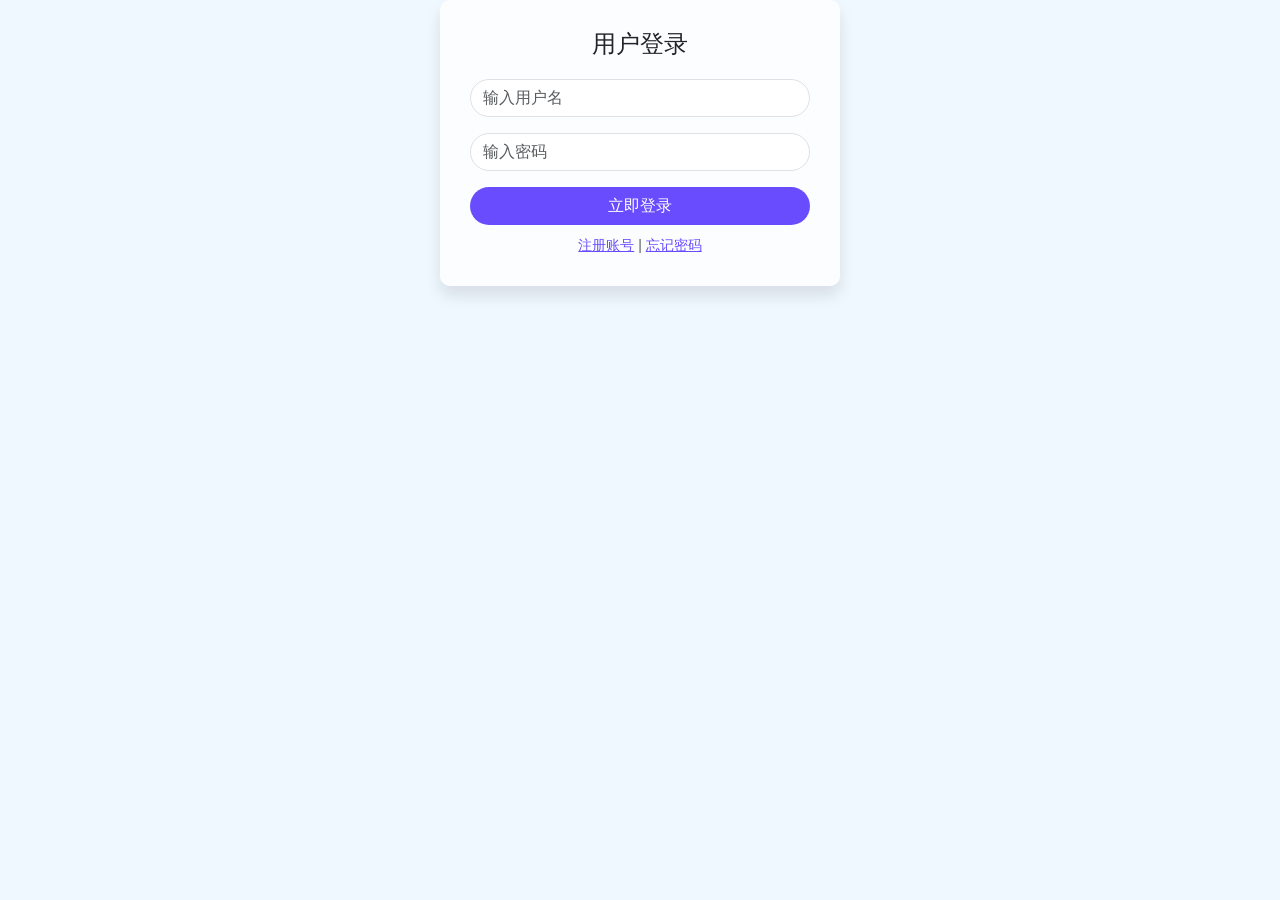
<file: login.html>
<!DOCTYPE html>
<html lang="zh-CN">
<head>
  <meta charset="UTF-8" />
  <meta name="viewport" content="width=device-width, initial-scale=1" />
  <title>用户登录 | 饮食健康管理系统</title>
  <link rel="stylesheet" href="bootstrap-5.3.6-dist/css/bootstrap.min.css">
  <link rel="stylesheet" href="css/style.css">
  <script src="js/login.js"></script>
</head>
<body>
  <div class="container">
    <div class="login-container">
      <h2>用户登录</h2>

      <!-- 登录表单 -->
      <form>
        <div class="mb-3">
          <input type="text" class="form-control" id="loginUsername" placeholder="输入用户名" required>
        </div>
        <div class="mb-3">
          <input type="password" class="form-control" id="loginPassword" placeholder="输入密码" required>
        </div>
        <button type="button" class="btn btn-login" onclick="login()">立即登录</button>
      </form>

      <div class="form-text">
        <a href="register.html">注册账号</a> | <a href="#">忘记密码</a>
      </div>
    </div>
  </div>

  <script src="bootstrap-5.3.6-dist/js/bootstrap.min.js"></script>
  <script>
    function login() {
      const username = document.getElementById('loginUsername').value;
      const password = document.getElementById('loginPassword').value;
  
      let users = JSON.parse(localStorage.getItem('users')) || [];
      const user = users.find(u => u.username === username && u.password === password);
  
      if (user) {
        // 自动识别 admin 账号
        if (user.username === 'admin-ylh') user.isAdmin = true;
        else user.isAdmin = false;
  
        // 设置两个 key，兼容所有页面
        localStorage.setItem('loggedInUser', JSON.stringify(user));
        localStorage.setItem('currentUser', JSON.stringify(user));
  
        alert('登录成功！');
        window.location.href = 'index.html';
      } else {
        alert('用户名或密码错误！');
      }
    }
  </script>

</body>
</html>
</file>
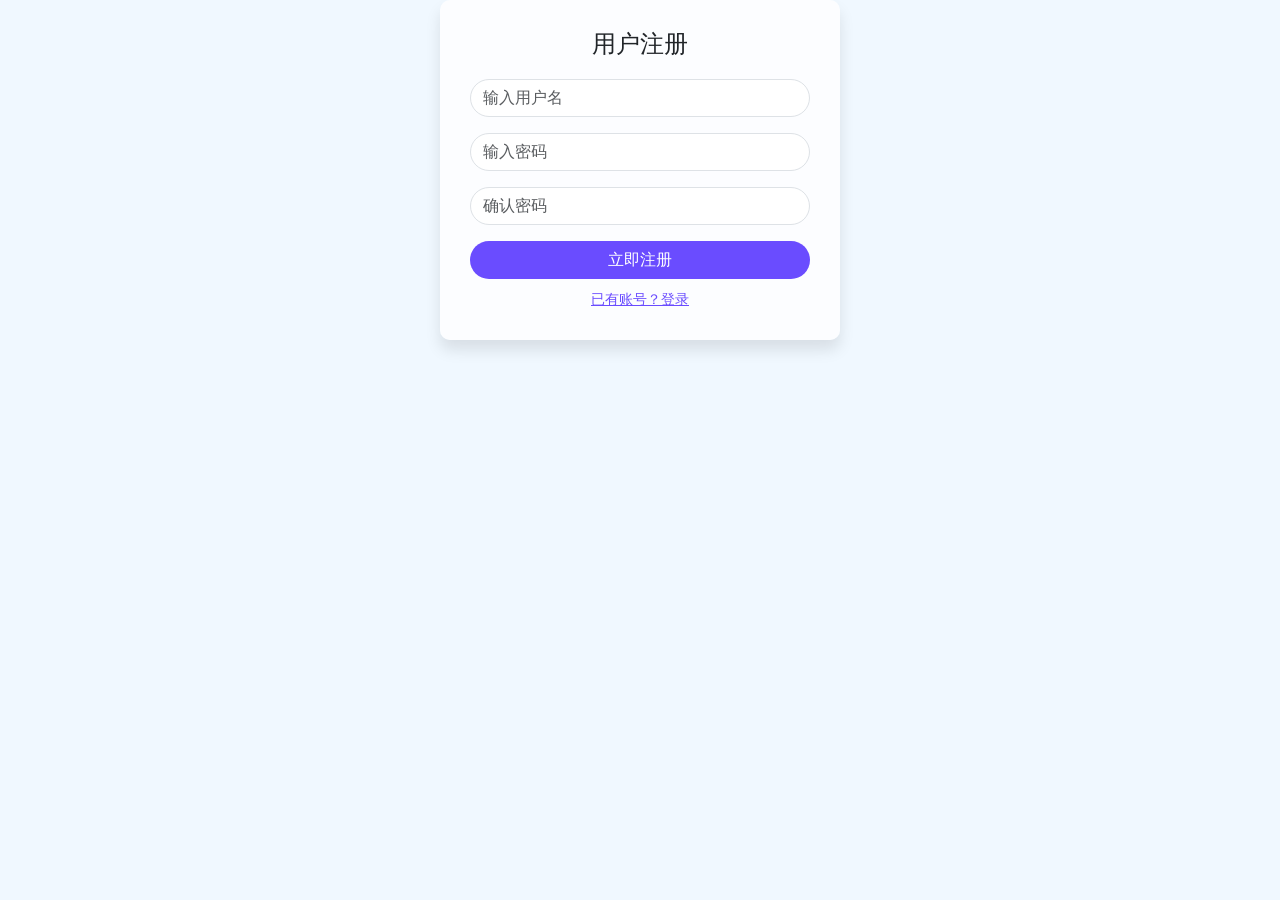
<file: register.html>
<!DOCTYPE html>
<html lang="zh-CN">
	<head>
		<meta charset="UTF-8" />
		<meta name="viewport" content="width=device-width, initial-scale=1" />
		<title>用户注册 | 饮食健康管理系统</title>
		<link rel="stylesheet" href="bootstrap-5.3.6-dist/css/bootstrap.min.css">
		<link rel="stylesheet" href="css/style.css">
	</head>
	<body>
		<div class="container">
			<div class="login-container">
				<h2>用户注册</h2>

				<!-- 注册表单 -->
				<form>
					<div class="mb-3">
						<input type="text" class="form-control" id="registerUsername" placeholder="输入用户名" required>
					</div>
					<div class="mb-3">
						<input type="password" class="form-control" id="registerPassword" placeholder="输入密码" required>
					</div>
					<div class="mb-3">
						<input type="password" class="form-control" id="registerConfirmPassword" placeholder="确认密码"
							required>
					</div>
					<button type="button" class="btn btn-login" onclick="register()">立即注册</button>
				</form>

				<div class="form-text">
					<a href="login.html">已有账号？登录</a>
				</div>
			</div>
		</div>

		<script src="bootstrap-5.3.6-dist/js/bootstrap.min.js"></script>
		<script>
			// 注册功能
			function register() {
			  const username = document.getElementById('registerUsername').value;
			  const password = document.getElementById('registerPassword').value;
			  const confirmPassword = document.getElementById('registerConfirmPassword').value;
			
			  if (!username || !password || !confirmPassword) {
			    alert('请填写完整信息！');
			    return;
			  }
			
			  if (password !== confirmPassword) {
			    alert('两次密码不一致！');
			    return;
			  }
			
			  let users = JSON.parse(localStorage.getItem('users')) || [];
			  if (users.some(u => u.username === username)) {
			    alert('用户名已存在，请选择其他用户名！');
			    return;
			  }
			
			  // 添加用户，自动判断是否是 admin
			  users.push({
			    username: username,
			    password: password,
			    isAdmin: (username === 'admin-ylh')
			  });
			
			  localStorage.setItem('users', JSON.stringify(users));
			  alert('注册成功！');
			  window.location.href = 'login.html';
			}


		</script>
	</body>
</html>
</file>
<file: css/style.css>
/* 轮播图模块 */
body {
  background: linear-gradient(135deg, #7F7FD5, #86A8E7, #91EAE4);
  font-family: 'Arial', sans-serif;
  margin-top: 0; /* 去除顶部间隙 */
}

.hero {
  background: url('../img/back5.jpg') center/cover no-repeat;
  height: 250px;
}

.profile-container {
  background: #fff;
  border-radius: 10px;
  box-shadow: 0 2px 15px rgba(0,0,0,0.1);
  margin-top: -100px;
  padding: 30px;
}

/* 轮播图优化 */
#carouselExample .carousel-inner {
  width: 100%;
  height: 550px; /* 设置轮播图的高度 */
}

#carouselExample .carousel-item img {
  width: 100%;
  height: 100%; 
  object-fit: cover; /* 确保图片裁剪后显示 */
}

/* 美化饮食推荐标题 */
    .section-title {
      display: inline-block;
      padding: 10px 30px;
      border-bottom: 4px solid forestgreen;
      background: #f0f8f0;
      border-radius: 5px;
    }

    /* Tabs for categories */
    .diet-tabs {
      display: flex;
      justify-content: center;
      margin-bottom: 30px;
    }

    .diet-tab {
      margin: 0 15px;
      padding: 10px 20px;
      cursor: pointer;
      background: #e0ecde;
      border-radius: 5px;
      transition: background 0.3s;
    }

    .diet-tab.active {
      background: forestgreen;
      color: white;
    }

    .diet-content {
      display: none;
    }

    .diet-content.active {
      display: block;
    }
	


/* 饮食推荐图片裁剪 */
.card-img-top {
      height: 200px; /* Set a fixed height to ensure consistent image sizes */
      object-fit: cover; /* Ensures the image covers the space without stretching */
    }
    .card-text {
      height: 100px; /* Limit the height of the text */
      overflow: hidden; /* Hide excess text */
    }
    .btn-read-more {
      display: block;
      margin-top: 10px;
    }
/*  */

.login-container {
	margin-top: 10%;
	background: rgba(255, 255, 255, 0.8);
	padding: 30px;
	border-radius: 10px;
	box-shadow: 0 10px 15px rgba(0, 0, 0, 0.1);
	max-width: 400px;
	margin: auto;
}

.login-container h2 {
	text-align: center;
	font-size: 24px;
	margin-bottom: 20px;
}

.form-control {
	border-radius: 20px;
	box-shadow: none;
	margin-bottom: 15px;
}

.btn-login {
	width: 100%;
	background-color: #6a4cff;
	color: white;
	border-radius: 20px;
	font-size: 16px;
}

.form-text {
	text-align: center;
	margin-top: 10px;
}

.form-text a {
	color: #6a4cff;
}

.course-banner {
	margin-top: 116px;
}

.course-banner .recommend {
	background-color: #fff;
	box-shadow: 1px 1px 2px 0px rgba(211, 211, 211, 0.5);
}

.course-banner .recommend a {
	padding: 20px;
	font-size: 16px;
	color: #333;
	border-radius: 5px;
}

.course-banner .recommend a i {
	float: left;
	width: 38px;
	height: 33px;
	margin: -5px 8px;
	background: url("../images/pic.png") no-repeat 0 0;
}

.course-banner .recommend ul li.fathli2 i {
	background-position: -38px 0;
}

.course-banner .recommend ul li.fathli3 i {
	background-position: -80px 0;
}

.course-banner .recommend ul li.fathli4 i {
	background-position: -120px 0;
}

.course-banner .recommend ul li.fathli5 i {
	background-position: -160px 0;
}

.course-banner .recommend ul li:hover {
	background-color: #f3f5f7;
}
/* 个人中心 */
body {
      background: #f0f8ff;
    }
    .hero {
      background: url('../img/back5.jpg') center/cover no-repeat;
      height: 250px;
    }
    .profile-container {
      background: #fff;
      border-radius: 10px;
      box-shadow: 0 2px 15px rgba(0,0,0,0.1);
      margin-top: -100px;
      padding: 30px;
    }
    .avatar {
      width: 150px;
      height: 150px;
      border-radius: 50%;
      object-fit: cover;
    }
    .info-table th {
      width: 120px;
      text-align: right;
    }
    .info-table td {
      padding-left: 20px;
    }
	
	
	/* 饮食健康关注与安全问题板块样式 */
	.card-header h4 {
	  font-weight: 600;
	}
	
	.list-group-item {
	  border-left: 0;
	  border-right: 0;
	  padding: 1.25rem 1rem;
	}
	
	.list-group-item h5 {
	  color: #2c3e50;
	  font-weight: 600;
	  margin-bottom: 0.5rem;
	}
	
	.list-group-item p {
	  color: #555;
	  margin-bottom: 0;
	}
	
	.bg-success {
	  background-color: #28a745 !important;
	}
	
	.bg-warning {
	  background-color: #ffc107 !important;
	}
	
	.alert-info {
	  background-color: #e0f7fa;
	  border-color: #b2ebf2;
	  color: #006064;
	}

/* ========== 导航栏样式 ========== */

/* ✅ 导航栏整体 */
.navbar {
  background: rgba(255, 255, 255, 0.8); /* 半透明白 */
  backdrop-filter: blur(8px); /* 毛玻璃效果 */
  box-shadow: 0 2px 10px rgba(0,0,0,0.1);
}

/* ✅ 导航链接默认颜色、字体 */
.navbar .nav-link {
  color: darkseagreen;
  font-weight: 500;
  transition: color 0.3s ease;
}

/* ✅ 悬停时颜色变化 */
.navbar .nav-link:hover {
  color: forestgreen;
  font-weight: bold;
  text-decoration: underline;
}

/* ✅ 当前激活项高亮 */
.navbar .nav-link.active {
  color: forestgreen;
  font-weight: bold;
  border-bottom: 2px solid forestgreen; /* 下划线高亮 */
}

/* ✅ 响应式切换按钮美化 */
.navbar-toggler {
  border: none;
}

.navbar-toggler-icon {
  background-image: url("data:image/svg+xml,%3csvg viewBox='0 0 30 30' 
  xmlns='http://www.w3.org/2000/svg'%3e%3cpath stroke='darkseagreen' 
  stroke-width='2' d='M4 7h22M4 15h22M4 23h22'/%3e%3c/svg%3e");
}

/* ========== 卡片悬停效果 ========== */

/* 推荐饮食卡片图片悬停放大 */
.card-img-top {
  transition: transform 0.3s ease;  /* 平滑过渡 */
}

.card-img-top:hover {
  transform: scale(1.05);  /* 悬停时放大 5% */
}

/* ========== 新闻模块样式 ========== */

/* 新闻封面图片悬停放大 */
.news-thumbnail {
  transition: transform 0.3s ease;
}

.news-thumbnail:hover {
  transform: scale(1.05);
}

/* 新闻标题悬停效果，下划线长度跟文字一致 */
.news-title-link {
  display: inline-block;  /* 关键：让 border-bottom 仅作用于文字 */
  color: #333 !important;
  text-decoration: none;
  border-bottom: 2px solid transparent;
  transition: color 0.3s ease, border-bottom 0.3s ease;
}

.news-title-link:hover {
  color: #66cc99 !important;  /* 浅绿色 */
  border-bottom: 2px solid #ddd;  /* 浅灰色下划线 */
}
</file>
